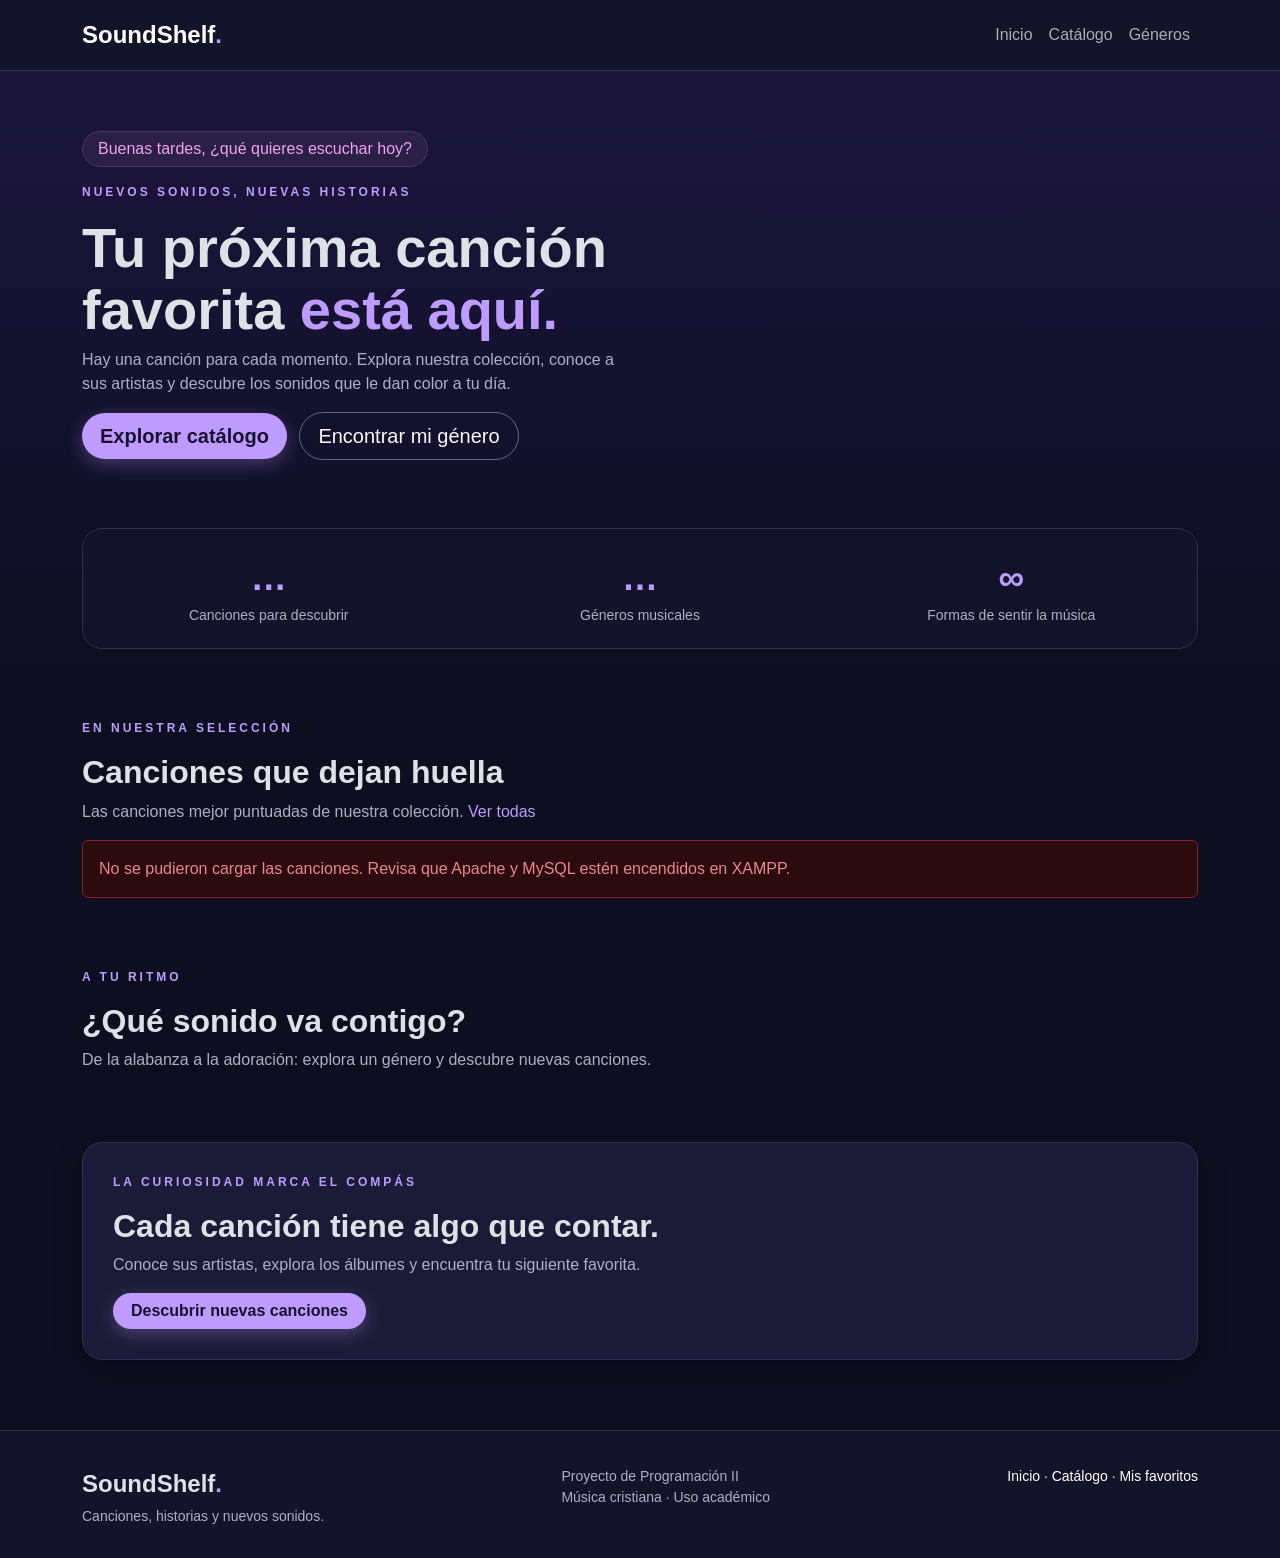
<file: index.html>
<!DOCTYPE html>
<html lang="es" data-bs-theme="dark">
<head>
    <meta charset="UTF-8">
    <meta name="viewport" content="width=device-width, initial-scale=1.0">
    <title>Inicio | SoundShelf</title>
    <link rel="icon" href="assets/favicon.svg" type="image/svg+xml">
    <link rel="stylesheet" href="https://cdn.jsdelivr.net/npm/bootstrap@5.3.3/dist/css/bootstrap.min.css">
    <link rel="stylesheet" href="estilos.css?v=6">
</head>
<body>

<!-- Barra que se llena al bajar por la página (la mueve script.js) -->
<div id="barra-progreso"></div>

<header class="sticky-top">
<nav class="navbar navbar-expand-lg menu">
    <div class="container">
        <a class="navbar-brand marca" href="index.html">SoundShelf<span class="lila">.</span></a>
        <button class="navbar-toggler" type="button" data-bs-toggle="collapse" data-bs-target="#menu">
            <span class="navbar-toggler-icon"></span>
        </button>
        <div class="collapse navbar-collapse" id="menu">
            <ul class="navbar-nav ms-auto align-items-lg-center">
                <li class="nav-item"><a class="nav-link" href="index.html">Inicio</a></li>
                <li class="nav-item"><a class="nav-link" href="lista.html">Catálogo</a></li>
                <li class="nav-item"><a class="nav-link" href="index.html#generos">Géneros</a></li>
            </ul>
            <!-- Aquí js/comun.js pone el saludo o los botones para entrar -->
            <ul class="navbar-nav align-items-lg-center" id="menu-usuario"></ul>
        </div>
    </div>
</nav>
</header>

<main class="container">

    <!-- Presentación -->
    <section class="row align-items-center portada">
        <div class="col-lg-6">
            <p id="saludo" class="saludo"></p>
            <p class="subtitulo-chico">NUEVOS SONIDOS, NUEVAS HISTORIAS</p>
            <h1 class="titulo-grande">Tu próxima canción favorita <span class="lila">está aquí.</span></h1>
            <p class="texto-suave">Hay una canción para cada momento. Explora nuestra colección, conoce a sus artistas y descubre los sonidos que le dan color a tu día.</p>
            <a class="btn btn-lila btn-lg me-2 mb-2" href="lista.html">Explorar catálogo</a>
            <a class="btn btn-outline-light btn-lg mb-2" href="#generos">Encontrar mi género</a>
        </div>
        <!-- La canción destacada la pone js/inicio.js -->
        <div class="col-lg-6 mt-4 mt-lg-0" id="destacada"></div>
    </section>

    <!-- Cifras -->
    <section class="row text-center cifras">
        <div class="col-4">
            <p class="cifra" id="total-canciones">…</p>
            <p class="texto-suave small">Canciones para descubrir</p>
        </div>
        <div class="col-4">
            <p class="cifra" id="total-generos">…</p>
            <p class="texto-suave small">Géneros musicales</p>
        </div>
        <div class="col-4">
            <p class="cifra">∞</p>
            <p class="texto-suave small">Formas de sentir la música</p>
        </div>
    </section>

    <!-- Canciones destacadas -->
    <section class="seccion">
        <p class="subtitulo-chico">EN NUESTRA SELECCIÓN</p>
        <h2>Canciones que dejan huella</h2>
        <p class="texto-suave">Las canciones mejor puntuadas de nuestra colección. <a class="lila" href="lista.html">Ver todas</a></p>
        <div id="destacadas">
            <p class="texto-suave">Cargando canciones…</p>
        </div>
    </section>

    <!-- Géneros -->
    <section class="seccion" id="generos">
        <p class="subtitulo-chico">A TU RITMO</p>
        <h2>¿Qué sonido va contigo?</h2>
        <p class="texto-suave">De la alabanza a la adoración: explora un género y descubre nuevas canciones.</p>
        <div class="row row-cols-1 row-cols-sm-2 row-cols-lg-3 row-cols-xl-5 g-3" id="lista-generos"></div>
    </section>

    <!-- Invitación final -->
    <section class="caja seccion">
        <p class="subtitulo-chico">LA CURIOSIDAD MARCA EL COMPÁS</p>
        <h2>Cada canción tiene algo que contar.</h2>
        <p class="texto-suave">Conoce sus artistas, explora los álbumes y encuentra tu siguiente favorita.</p>
        <a class="btn btn-lila" href="lista.html">Descubrir nuevas canciones</a>
    </section>

</main>

<footer class="pie">
    <div class="container d-md-flex justify-content-between">
        <div>
            <p class="marca mb-1">SoundShelf<span class="lila">.</span></p>
            <p class="texto-suave small">Canciones, historias y nuevos sonidos.</p>
        </div>
        <p class="texto-suave small">Proyecto de Programación II<br>Música cristiana · Uso académico</p>
        <p class="small">
            <a href="index.html">Inicio</a> ·
            <a href="lista.html">Catálogo</a> ·
            <a href="mis-favoritos.php">Mis favoritos</a>
        </p>
    </div>
</footer>

<!-- Reproductor de Spotify de abajo (aparece al tocar Escuchar, lo controla script.js) -->
<div class="reproductor" id="reproductor">
    <iframe id="reproductor-spotify" title="Reproductor de Spotify" allow="autoplay; clipboard-write; encrypted-media"></iframe>
    <button type="button" class="btn btn-sm btn-outline-light" onclick="cerrarReproductor()">Cerrar</button>
</div>

<!-- Botón para volver arriba (aparece al bajar, lo controla script.js) -->
<button type="button" id="boton-arriba" class="btn btn-lila" onclick="irArriba()">Arriba</button>

<script src="https://cdn.jsdelivr.net/npm/bootstrap@5.3.3/dist/js/bootstrap.bundle.min.js"></script>
<script src="script.js?v=6"></script>
<script src="js/comun.js?v=6"></script>
<script src="js/inicio.js?v=6"></script>
</body>
</html>
</file>
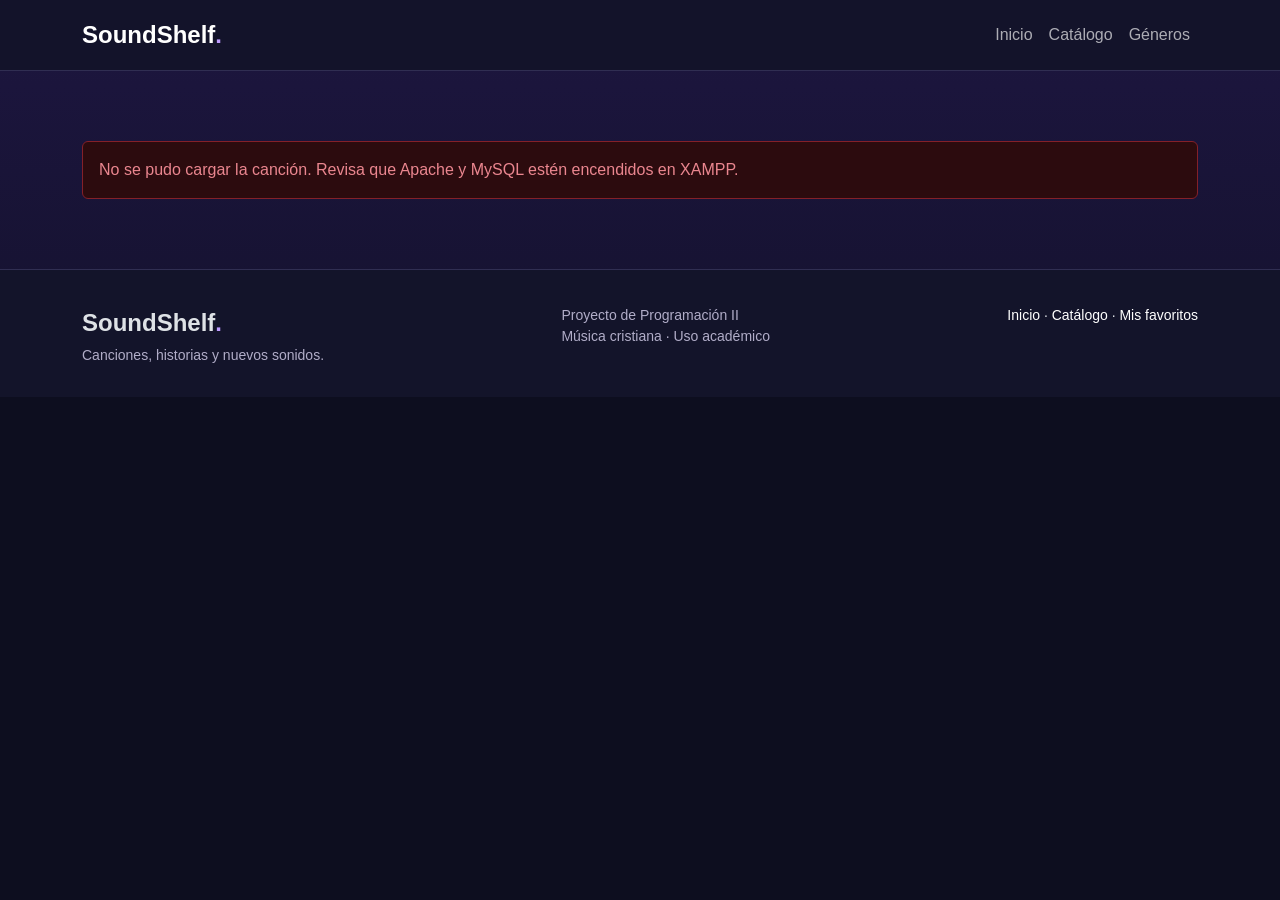
<file: detalle.html>
<!DOCTYPE html>
<html lang="es" data-bs-theme="dark">
<head>
    <meta charset="UTF-8">
    <meta name="viewport" content="width=device-width, initial-scale=1.0">
    <title>Ficha de la canción | SoundShelf</title>
    <link rel="icon" href="assets/favicon.svg" type="image/svg+xml">
    <link rel="stylesheet" href="https://cdn.jsdelivr.net/npm/bootstrap@5.3.3/dist/css/bootstrap.min.css">
    <link rel="stylesheet" href="estilos.css?v=6">
</head>
<body>

<!-- Barra que se llena al bajar por la página (la mueve script.js) -->
<div id="barra-progreso"></div>

<header class="sticky-top">
<nav class="navbar navbar-expand-lg menu">
    <div class="container">
        <a class="navbar-brand marca" href="index.html">SoundShelf<span class="lila">.</span></a>
        <button class="navbar-toggler" type="button" data-bs-toggle="collapse" data-bs-target="#menu">
            <span class="navbar-toggler-icon"></span>
        </button>
        <div class="collapse navbar-collapse" id="menu">
            <ul class="navbar-nav ms-auto align-items-lg-center">
                <li class="nav-item"><a class="nav-link" href="index.html">Inicio</a></li>
                <li class="nav-item"><a class="nav-link" href="lista.html">Catálogo</a></li>
                <li class="nav-item"><a class="nav-link" href="index.html#generos">Géneros</a></li>
            </ul>
            <!-- Aquí js/comun.js pone el saludo o los botones para entrar -->
            <ul class="navbar-nav align-items-lg-center" id="menu-usuario"></ul>
        </div>
    </div>
</nav>
</header>

<!-- Toda la ficha la pone js/detalle.js -->
<main class="container" id="contenido">
    <p class="texto-suave seccion">Cargando canción…</p>
</main>

<footer class="pie">
    <div class="container d-md-flex justify-content-between">
        <div>
            <p class="marca mb-1">SoundShelf<span class="lila">.</span></p>
            <p class="texto-suave small">Canciones, historias y nuevos sonidos.</p>
        </div>
        <p class="texto-suave small">Proyecto de Programación II<br>Música cristiana · Uso académico</p>
        <p class="small">
            <a href="index.html">Inicio</a> ·
            <a href="lista.html">Catálogo</a> ·
            <a href="mis-favoritos.php">Mis favoritos</a>
        </p>
    </div>
</footer>

<!-- Reproductor de Spotify de abajo (aparece al tocar Escuchar, lo controla script.js) -->
<div class="reproductor" id="reproductor">
    <iframe id="reproductor-spotify" title="Reproductor de Spotify" allow="autoplay; clipboard-write; encrypted-media"></iframe>
    <button type="button" class="btn btn-sm btn-outline-light" onclick="cerrarReproductor()">Cerrar</button>
</div>

<!-- Botón para volver arriba (aparece al bajar, lo controla script.js) -->
<button type="button" id="boton-arriba" class="btn btn-lila" onclick="irArriba()">Arriba</button>

<script src="https://cdn.jsdelivr.net/npm/bootstrap@5.3.3/dist/js/bootstrap.bundle.min.js"></script>
<script src="script.js?v=6"></script>
<script src="js/comun.js?v=6"></script>
<script src="js/detalle.js?v=6"></script>
</body>
</html>
</file>
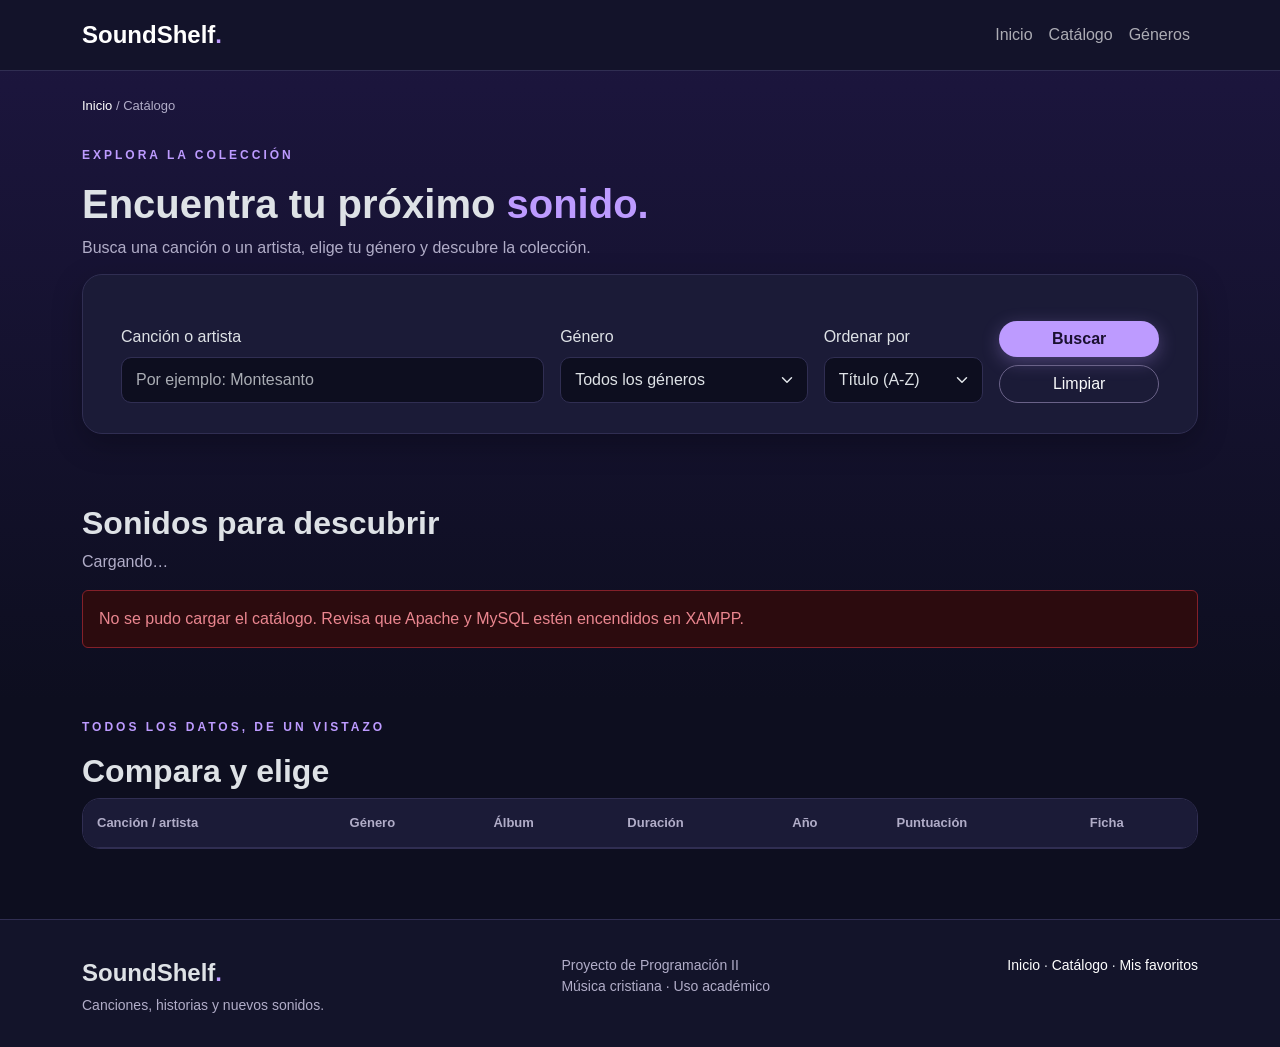
<file: lista.html>
<!DOCTYPE html>
<html lang="es" data-bs-theme="dark">
<head>
    <meta charset="UTF-8">
    <meta name="viewport" content="width=device-width, initial-scale=1.0">
    <title>Catálogo | SoundShelf</title>
    <link rel="icon" href="assets/favicon.svg" type="image/svg+xml">
    <link rel="stylesheet" href="https://cdn.jsdelivr.net/npm/bootstrap@5.3.3/dist/css/bootstrap.min.css">
    <link rel="stylesheet" href="estilos.css?v=6">
</head>
<body>

<!-- Barra que se llena al bajar por la página (la mueve script.js) -->
<div id="barra-progreso"></div>

<header class="sticky-top">
<nav class="navbar navbar-expand-lg menu">
    <div class="container">
        <a class="navbar-brand marca" href="index.html">SoundShelf<span class="lila">.</span></a>
        <button class="navbar-toggler" type="button" data-bs-toggle="collapse" data-bs-target="#menu">
            <span class="navbar-toggler-icon"></span>
        </button>
        <div class="collapse navbar-collapse" id="menu">
            <ul class="navbar-nav ms-auto align-items-lg-center">
                <li class="nav-item"><a class="nav-link" href="index.html">Inicio</a></li>
                <li class="nav-item"><a class="nav-link" href="lista.html">Catálogo</a></li>
                <li class="nav-item"><a class="nav-link" href="index.html#generos">Géneros</a></li>
            </ul>
            <!-- Aquí js/comun.js pone el saludo o los botones para entrar -->
            <ul class="navbar-nav align-items-lg-center" id="menu-usuario"></ul>
        </div>
    </div>
</nav>
</header>

<main class="container">
    <p class="migas"><a href="index.html">Inicio</a> / Catálogo</p>

    <section class="seccion-chica">
        <p class="subtitulo-chico">EXPLORA LA COLECCIÓN</p>
        <h1>Encuentra tu próximo <span class="lila">sonido.</span></h1>
        <p class="texto-suave">Busca una canción o un artista, elige tu género y descubre la colección.</p>
    </section>

    <!-- Formulario de búsqueda: al enviarlo, la página se vuelve a abrir con los filtros en la dirección -->
    <form action="lista.html" method="get" class="caja row g-3 align-items-end mx-0">
        <div class="col-md-5">
            <label for="q" class="form-label">Canción o artista</label>
            <input type="text" id="q" name="q" class="form-control" placeholder="Por ejemplo: Montesanto">
        </div>
        <div class="col-md-3">
            <label for="genero" class="form-label">Género</label>
            <select id="genero" name="genero" class="form-select">
                <option value="0">Todos los géneros</option>
            </select>
        </div>
        <div class="col-md-2">
            <label for="orden" class="form-label">Ordenar por</label>
            <select id="orden" name="orden" class="form-select">
                <option value="titulo">Título (A-Z)</option>
                <option value="puntuacion">Mejor puntuación</option>
                <option value="anio">Más recientes</option>
            </select>
        </div>
        <div class="col-md-2">
            <button type="submit" class="btn btn-lila w-100">Buscar</button>
            <a href="lista.html" class="btn btn-outline-light w-100 mt-2">Limpiar</a>
        </div>
    </form>

    <!-- Resultados (los pone js/lista.js) -->
    <section class="seccion">
        <h2>Sonidos para descubrir</h2>
        <p class="texto-suave" id="cantidad">Cargando…</p>
        <div id="resultados"></div>
    </section>

    <!-- Tabla con los mismos resultados -->
    <section class="seccion" id="seccion-tabla">
        <p class="subtitulo-chico">TODOS LOS DATOS, DE UN VISTAZO</p>
        <h2>Compara y elige</h2>
        <div class="table-responsive">
            <table class="table table-hover align-middle">
                <thead>
                    <tr>
                        <th>Canción / artista</th>
                        <th>Género</th>
                        <th>Álbum</th>
                        <th>Duración</th>
                        <th>Año</th>
                        <th>Puntuación</th>
                        <th>Ficha</th>
                    </tr>
                </thead>
                <tbody id="filas-tabla"></tbody>
            </table>
        </div>
    </section>
</main>

<footer class="pie">
    <div class="container d-md-flex justify-content-between">
        <div>
            <p class="marca mb-1">SoundShelf<span class="lila">.</span></p>
            <p class="texto-suave small">Canciones, historias y nuevos sonidos.</p>
        </div>
        <p class="texto-suave small">Proyecto de Programación II<br>Música cristiana · Uso académico</p>
        <p class="small">
            <a href="index.html">Inicio</a> ·
            <a href="lista.html">Catálogo</a> ·
            <a href="mis-favoritos.php">Mis favoritos</a>
        </p>
    </div>
</footer>

<!-- Reproductor de Spotify de abajo (aparece al tocar Escuchar, lo controla script.js) -->
<div class="reproductor" id="reproductor">
    <iframe id="reproductor-spotify" title="Reproductor de Spotify" allow="autoplay; clipboard-write; encrypted-media"></iframe>
    <button type="button" class="btn btn-sm btn-outline-light" onclick="cerrarReproductor()">Cerrar</button>
</div>

<!-- Botón para volver arriba (aparece al bajar, lo controla script.js) -->
<button type="button" id="boton-arriba" class="btn btn-lila" onclick="irArriba()">Arriba</button>

<script src="https://cdn.jsdelivr.net/npm/bootstrap@5.3.3/dist/js/bootstrap.bundle.min.js"></script>
<script src="script.js?v=6"></script>
<script src="js/comun.js?v=6"></script>
<script src="js/lista.js?v=6"></script>
</body>
</html>
</file>
<file: estilos.css>
/* SoundShelf - estilos propios.
   La mayoría del diseño viene de Bootstrap (tema oscuro). Aquí van los colores y algunos detalles.

   Colores:
   #0d0e1f fondo     #1b1b37 tarjetas     #302e52 bordes
   #bd9bff lila      #f1a4e9 rosa         #b1adc8 texto suave */

html {
    scroll-behavior: smooth; /* al tocar "Arriba" o "Géneros" la página baja/sube despacio */
}

body {
    background-color: #0d0e1f;
    /* Un poco de color morado arriba que se va perdiendo hacia abajo */
    background-image: linear-gradient(180deg, #1d1640 0px, #0d0e1f 700px);
    background-repeat: no-repeat;
    font-family: "Segoe UI", Arial, sans-serif;
}

a {
    color: white;
    text-decoration: none;
}

a:hover {
    color: #bd9bff;
}

::selection {
    background-color: #bd9bff;
    color: #1a1030;
}

/* ---------- Textos ---------- */

.lila {
    color: #bd9bff;
}

.texto-suave {
    color: #b1adc8;
}

.subtitulo-chico {
    color: #bd9bff;
    font-size: 12px;
    font-weight: bold;
    letter-spacing: 3px;
}

h1,
h2 {
    font-weight: bold;
}

.titulo-grande {
    font-size: 56px;
    font-weight: bold;
    line-height: 1.1;
}

.estrella {
    color: #f5c26b;
    font-weight: bold;
}

.artista {
    color: #e7bba9;
}

.migas {
    margin-top: 25px;
    font-size: 13px;
    color: #b1adc8;
}

/* ---------- Menú ---------- */

.menu {
    background-color: rgba(19, 20, 42, 0.95);
    border-bottom: 1px solid #302e52;
    padding-top: 12px;
    padding-bottom: 12px;
}

.marca {
    font-size: 24px;
    font-weight: bold;
}

.menu .nav-link:hover {
    color: #bd9bff;
}

.contador {
    background-color: #302e52;
    color: #bd9bff;
    border-radius: 20px;
}

/* ---------- Botones ---------- */

.btn-lila,
.btn-outline-light,
.btn-spotify,
.btn-youtube,
.btn-apple {
    border-radius: 30px;
    padding-left: 18px;
    padding-right: 18px;
    transition: transform 0.2s, background-color 0.2s;
}

.btn-lila:hover,
.btn-outline-light:hover,
.btn-spotify:hover,
.btn-youtube:hover,
.btn-apple:hover {
    transform: translateY(-2px);
}

.btn-lila {
    background-color: #bd9bff;
    color: #1a1030;
    font-weight: bold;
    border: none;
    box-shadow: 0 5px 18px rgba(189, 155, 255, 0.3);
}

.btn-lila:hover {
    background-color: #d4baff;
    color: #1a1030;
}

.btn-outline-light {
    border-color: #6a6288;
}

.boton-favorito {
    border: 1px solid #302e52;
    border-radius: 30px;
    color: white;
}

.boton-favorito:hover {
    border-color: #bd9bff;
    color: #bd9bff;
}

.boton-favorito.marcado {
    color: #f1a4e9;
    border-color: #f1a4e9;
    background-color: rgba(241, 164, 233, 0.1);
}

.btn-spotify {
    background-color: #1db954;
    color: white;
    font-weight: bold;
}

.btn-youtube {
    background-color: #e62117;
    color: white;
    font-weight: bold;
}

.btn-apple {
    background-color: #fa233b;
    color: white;
    font-weight: bold;
}

.btn-spotify:hover,
.btn-youtube:hover,
.btn-apple:hover {
    color: white;
    opacity: 0.85;
}

/* Que el botón de Spotify siga verde después de tocarlo */
.btn-spotify:focus,
.btn-spotify:active {
    background-color: #1db954;
    color: white;
}

/* ---------- Secciones y cajas ---------- */

.portada {
    padding-top: 60px;
    padding-bottom: 40px;
}

.seccion {
    margin-top: 70px;
    margin-bottom: 70px;
}

.seccion-chica {
    margin-top: 30px;
    margin-bottom: 30px;
}

.caja {
    background-color: #1b1b37;
    border: 1px solid #302e52;
    border-radius: 20px;
    padding: 30px;
    box-shadow: 0 10px 30px rgba(0, 0, 0, 0.25);
}

.cifras {
    background-color: #13142a;
    border: 1px solid #302e52;
    border-radius: 20px;
    padding-top: 22px;
    padding-bottom: 6px;
    margin-top: 20px;
    margin-left: 0;
    margin-right: 0;
}

.cifra {
    font-size: 36px;
    font-weight: bold;
    color: #bd9bff;
    margin-bottom: 0;
}

.saludo {
    display: inline-block;
    background-color: rgba(241, 164, 233, 0.08);
    border: 1px solid #4a3a5e;
    border-radius: 20px;
    padding: 5px 15px;
    color: #f1a4e9;
}

/* ---------- Canción destacada del inicio ---------- */

.destacada {
    display: block;
    position: relative;
    overflow: hidden;
    /* En tablet la columna ocupa todo el ancho: así la portada no queda gigante */
    max-width: 560px;
    margin-left: auto;
    margin-right: auto;
    border-radius: 24px;
    border: 1px solid #302e52;
    box-shadow: 0 20px 50px rgba(0, 0, 0, 0.5);
}

/* Las portadas son cuadradas: aspect-ratio 1 / 1 las muestra completas, sin recortarlas */
.destacada img {
    width: 100%;
    aspect-ratio: 1 / 1;
    object-fit: cover;
    transition: transform 0.4s;
}

a.destacada:hover img {
    transform: scale(1.05);
}

.destacada-texto {
    position: absolute;
    left: 0;
    right: 0;
    bottom: 0;
    padding: 25px;
    /* Oscuro abajo y transparente arriba, para que se lea el texto sobre la foto */
    background-image: linear-gradient(to top, rgba(10, 8, 30, 0.95), rgba(10, 8, 30, 0.6));
}

/* Sin sesión: la portada se ve borrosa y encima va el aviso */
.borrosa {
    filter: blur(12px);
}

.destacada-bloqueada {
    position: absolute;
    top: 0;
    left: 0;
    width: 100%;
    height: 100%;
    padding: 30px;
    text-align: center;
    display: flex;
    flex-direction: column;
    justify-content: center;
    align-items: center;
    background-color: rgba(10, 8, 30, 0.6);
}

.destacada-bloqueada .btn {
    margin: 5px;
}

/* ---------- Tarjetas ---------- */

.tarjeta,
.tarjeta-genero {
    background-color: #1b1b37;
    border: 1px solid #302e52;
    border-radius: 18px;
    overflow: hidden;
    box-shadow: 0 8px 25px rgba(0, 0, 0, 0.25);
    transition: transform 0.25s, border-color 0.25s, box-shadow 0.25s;
}

/* Al pasar el mouse la tarjeta sube un poco */
.tarjeta:hover,
.tarjeta-genero:hover {
    transform: translateY(-6px);
    border-color: #bd9bff;
    box-shadow: 0 14px 35px rgba(128, 98, 213, 0.25);
}

/* El enlace de la portada recorta la imagen cuando se agranda */
.tarjeta > a {
    display: block;
    overflow: hidden;
}

.tarjeta img {
    width: 100%;
    aspect-ratio: 1 / 1;
    object-fit: cover;
    transition: transform 0.4s;
}

.tarjeta:hover img {
    transform: scale(1.06);
}

.tarjeta .card-title a:hover {
    color: #bd9bff;
}

.tarjeta .card-footer {
    background-color: #1b1b37;
    border-top: 1px solid #302e52;
}

/* Cada tarjeta de género tiene una línea de color arriba */
.tarjeta-genero {
    border-top: 4px solid #bd9bff;
}

.col:nth-child(2) .tarjeta-genero {
    border-top-color: #f1a4e9;
}

.col:nth-child(3) .tarjeta-genero {
    border-top-color: #82c9ee;
}

.col:nth-child(4) .tarjeta-genero {
    border-top-color: #f8b8a1;
}

.col:nth-child(5) .tarjeta-genero {
    border-top-color: #f5c778;
}

.etiqueta {
    background-color: #302e52;
    color: #d4baff;
    border-radius: 20px;
    padding: 6px 10px;
}

.portada-grande {
    width: 100%;
    border-radius: 24px;
    border: 1px solid #302e52;
    box-shadow: 0 20px 50px rgba(0, 0, 0, 0.5);
}

/* ---------- Formularios ---------- */

.formulario {
    max-width: 480px;
    margin: 50px auto;
}

.form-control,
.form-select {
    background-color: #0d0e1f;
    border: 1px solid #302e52;
    border-radius: 10px;
    padding: 10px 14px;
}

/* Cuando se escribe en un campo, el borde se pone lila */
.form-control:focus,
.form-select:focus {
    background-color: #0d0e1f;
    border-color: #bd9bff;
    box-shadow: 0 0 0 3px rgba(189, 155, 255, 0.25);
}

.ayuda-clave {
    font-size: 13px;
}

.rojo {
    color: #ff7b6b;
}

.amarillo {
    color: #f5c26b;
}

.verde {
    color: #7ddc9a;
}

.error-icono {
    font-size: 40px;
    font-weight: bold;
    color: #bd9bff;
}

/* ---------- Tablas ---------- */

.table-responsive {
    border: 1px solid #302e52;
    border-radius: 18px;
}

.table th,
.table td {
    background-color: #1b1b37;
    border-color: #302e52;
    padding: 14px;
}

.table th {
    color: #b1adc8;
    font-size: 13px;
}

.table-responsive .table {
    margin-bottom: 0;
}

/* ---------- Pie de página ---------- */

.pie {
    background-color: #13142a;
    border-top: 1px solid #302e52;
    padding-top: 35px;
    padding-bottom: 15px;
    margin-top: 70px;
}

.pie a:hover {
    color: #bd9bff;
}

/* ---------- Efectos de script.js ---------- */

#barra-progreso {
    position: fixed;
    top: 0;
    left: 0;
    width: 0;
    height: 4px;
    background-image: linear-gradient(to right, #bd9bff, #f1a4e9);
    z-index: 2000;
}

#boton-arriba {
    position: fixed;
    right: 20px;
    bottom: 110px; /* arriba de la barra del reproductor */
    display: none;
    z-index: 2000;
}

/* Barra del reproductor de Spotify, fija abajo de la pantalla.
   Empieza escondida; script.js la muestra al tocar "Escuchar". */
.reproductor {
    display: none;
    position: fixed;
    left: 0;
    right: 0;
    bottom: 0;
    height: 90px;
    padding: 5px 16px;
    align-items: center;
    gap: 12px;
    background-color: #13142a;
    border-top: 1px solid #302e52;
    z-index: 1500;
}

.reproductor iframe {
    flex: 1;
    height: 80px;
    border: none;
    border-radius: 12px;
}

/* ---------- Celulares ---------- */

@media (max-width: 600px) {
    .titulo-grande {
        font-size: 38px;
    }

    .caja {
        padding: 20px;
    }

    .seccion {
        margin-top: 50px;
        margin-bottom: 50px;
    }
}
</file>
